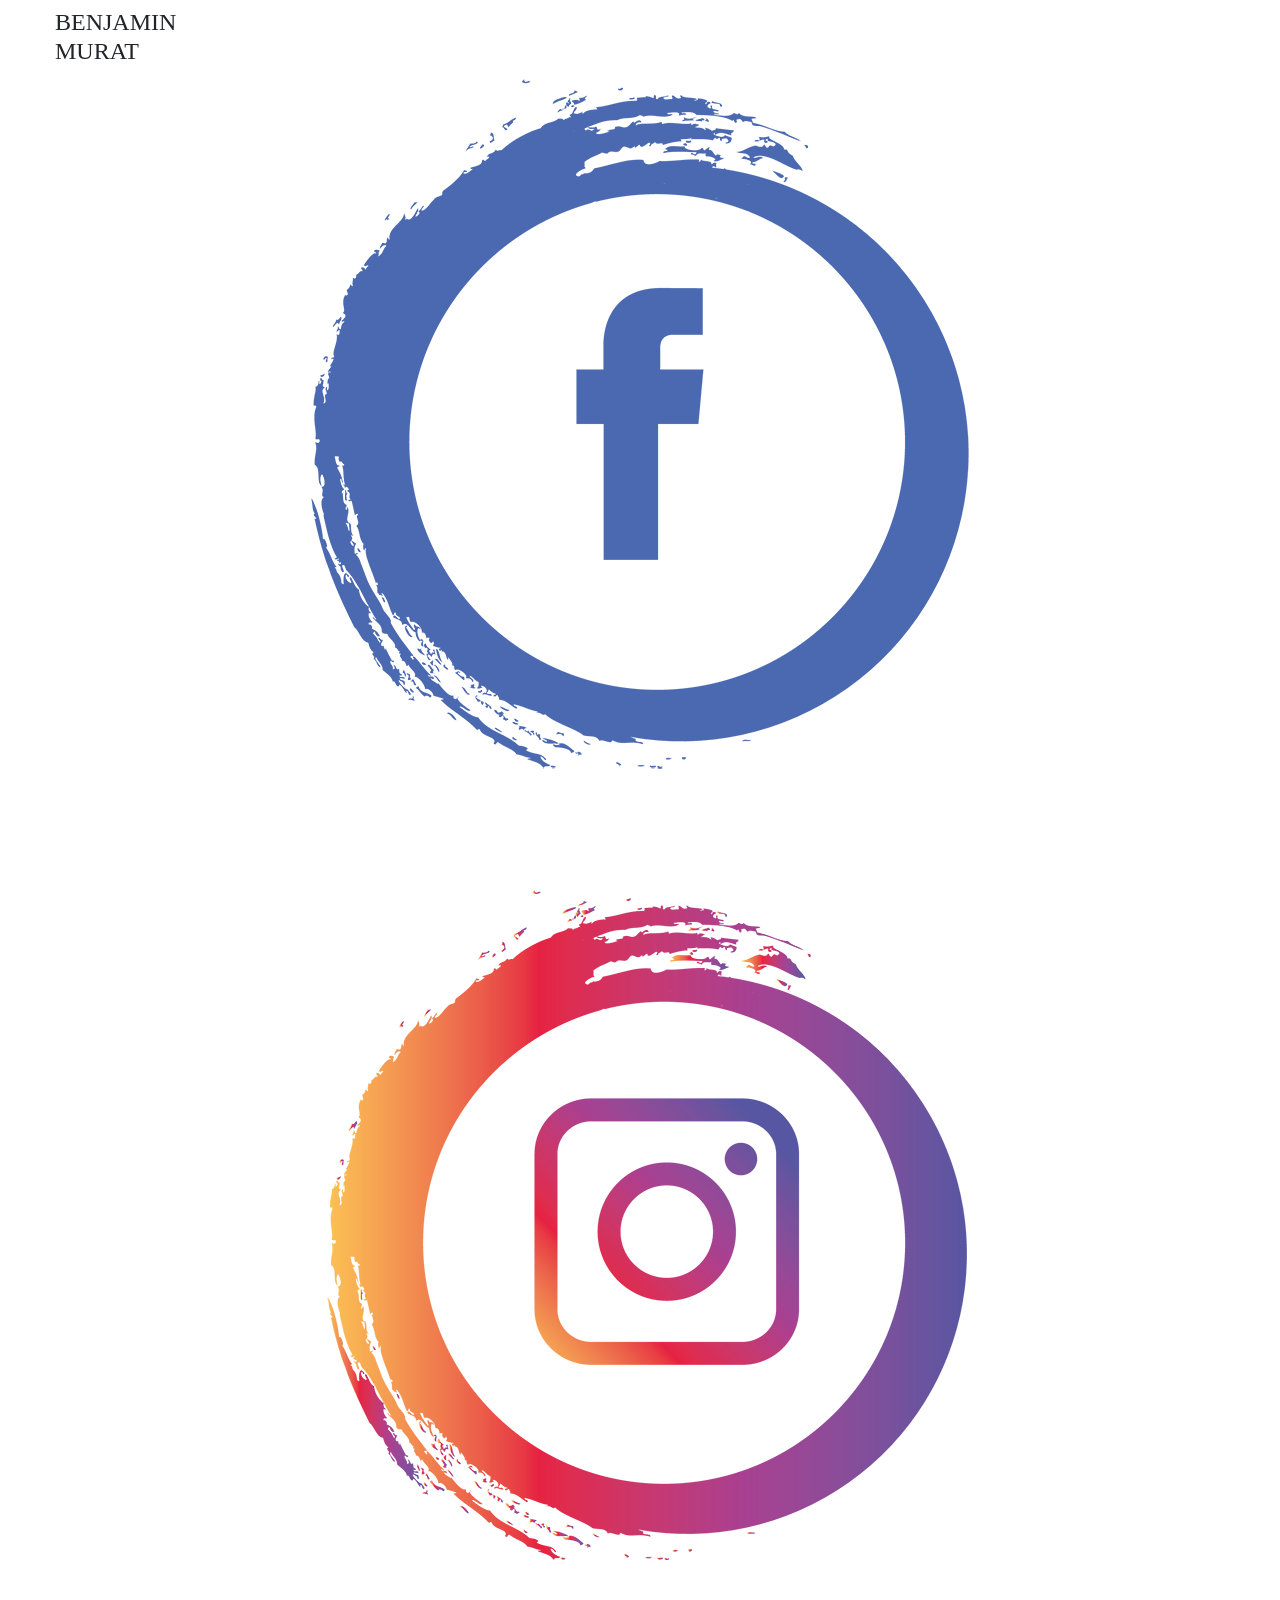
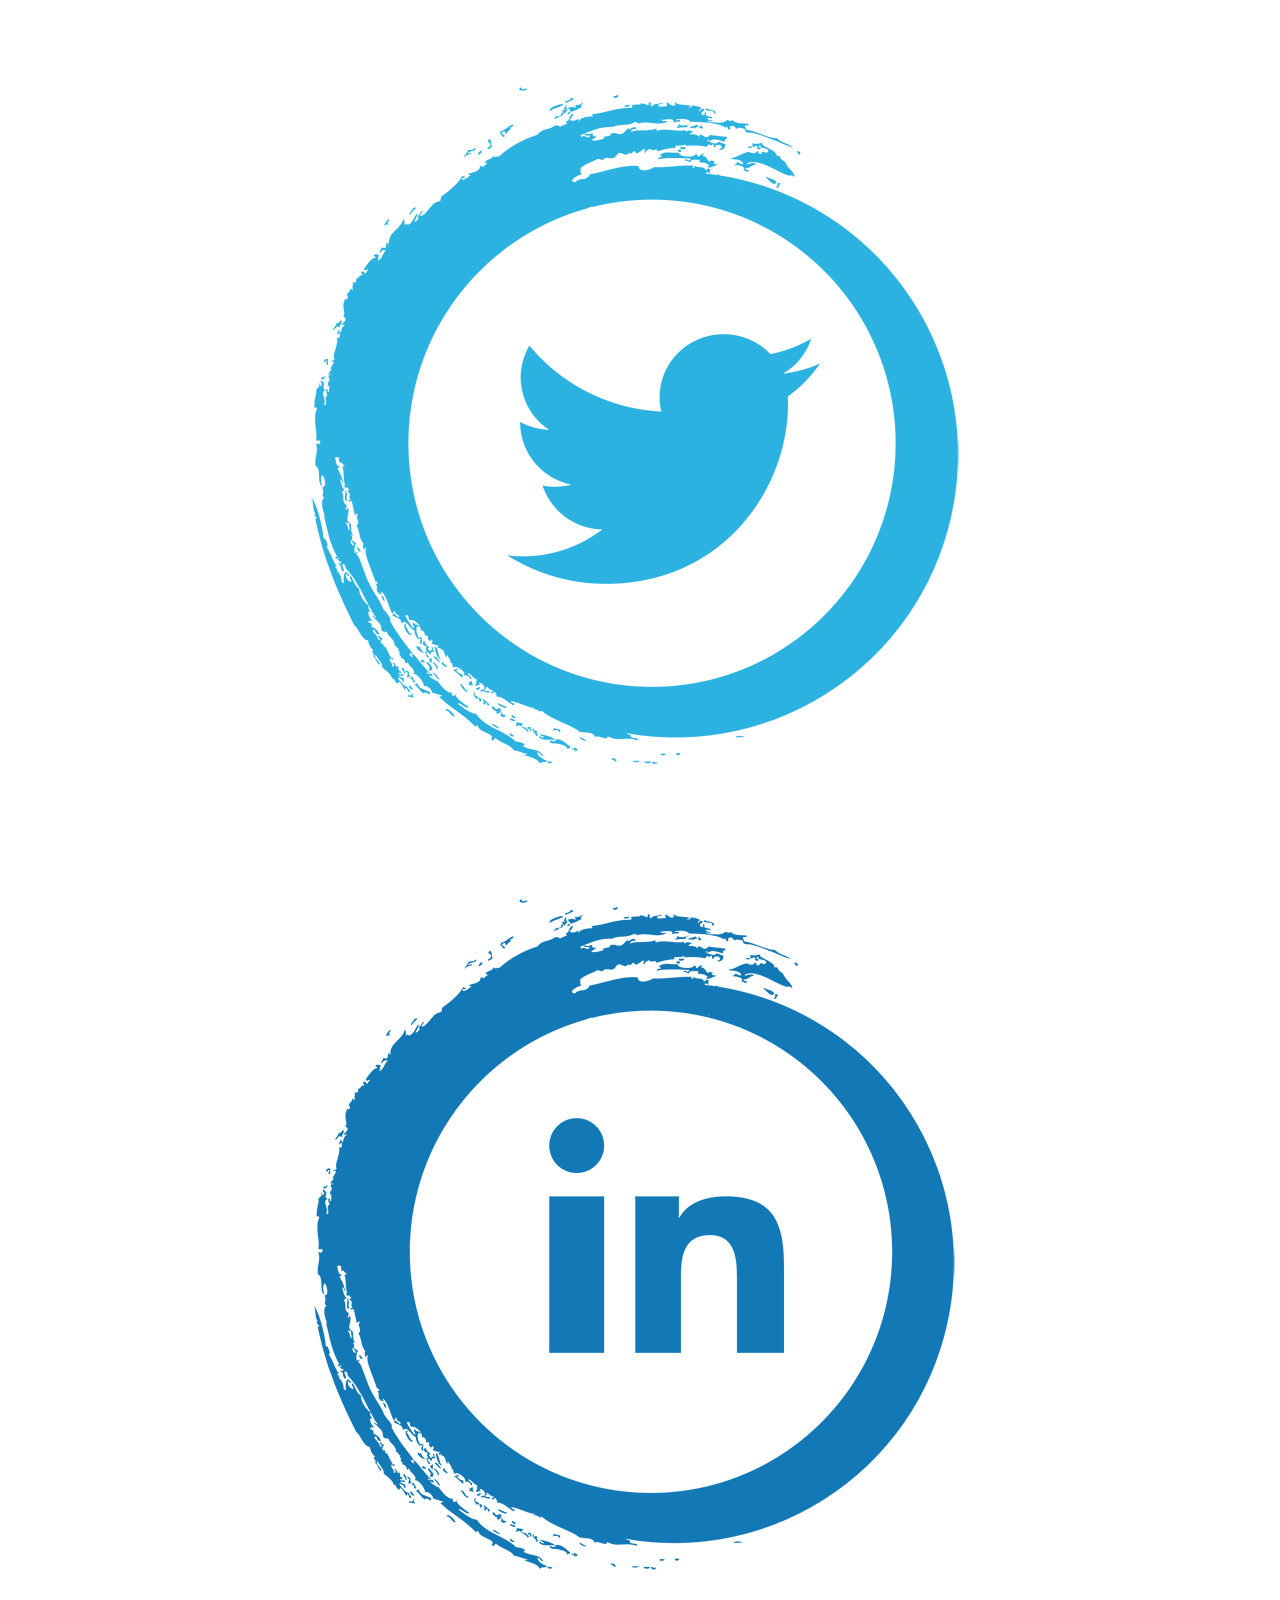
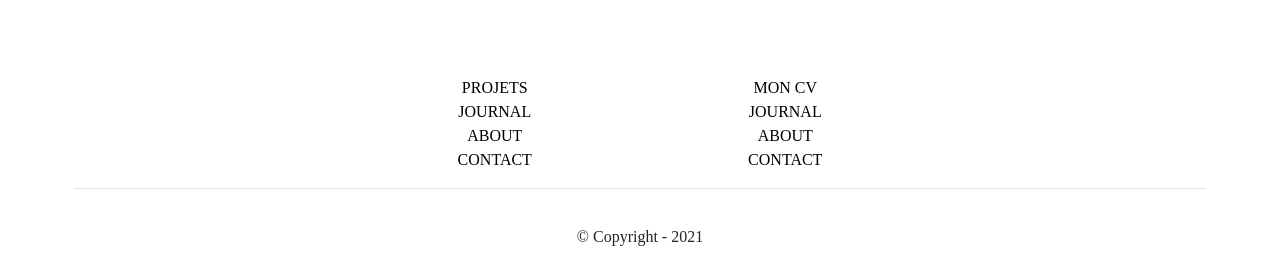
<file: about.html>
<!doctype html>
<html lang="fr">
<head>
    <meta charset="utf-8">
    <meta name="viewport" content="width=device-width, initial-scale=1, shrink-to-fit=no">
	
    <link rel="stylesheet" href="https://maxcdn.bootstrapcdn.com/bootstrap/4.0.0/css/bootstrap.min.css" integrity="sha384-Gn5384xqQ1aoWXA+058RXPxPg6fy4IWvTNh0E263XmFcJlSAwiGgFAW/dAiS6JXm" crossorigin="anonymous">
	<link rel="stylesheet" href="assets/css/style.css" />
	
    <title>PortFolio</title>
</head>
<body>


<!-- Navbar -->
	<nav class="navbar fixed-top navbar-expand-lg navbar-dark scrolling-navbar">
		<div class="container ml-4">
			<h4 class="logo">BENJAMIN<BR />MURAT</h4></div>
			<button class="navbar-toggler" type="button" data-toggle="collapse" data-target="#navbarSupportedContent" aria-controls="navbarSupportedContent"aria-expanded="false" aria-label="Toggle navigation">
				<span class="navbar-toggler-icon"></span>
			</button>
			<div class="collapse navbar-collapse" id="navbarSupportedContent">
				<ul class="navbar-nav ml-auto mr-5">
					<li class="nav-item">
						<a class="nav-link" href="index.html">ACCUEIL</a>
					</li>
					<li class="nav-item">
						<a class="nav-link" href="#works">PROJETS</a>
					</li>
					<li class="nav-item">
						<a class="nav-link" href="journal.html">JOURNAL</a>
					</li>
					<li class="nav-item active">
						<a class="nav-link" href="about.html">ABOUT</a>
					</li>
					<li class="nav-item">
						<a class="nav-link" href="contact.html">CONTACT</a>
					</li>
				</ul>
			</div>
		</div>
	</nav>
	
	
	

	
	
<!-- Footer -->
	
	<div class="container p-4">
		
		<!-- Social media -->
		<section class="mb-4 social text-center">
			<a class="" href="https://www.facebook.com/SyfoDias/" target="_blank" role="button"
			><img src="assets/img/icons/facebook.png" /><i class="fab fa-facebook-f"></i
				></a>		
				<a class="" href="https://www.instagram.com/h4nk17/" target="_blank" role="button"
				><img src="assets/img/icons/instagram.png" /><i class="fab fa-instagram"></i
					></a>				
					<a class="" href="https://twitter.com/MuratBenjamin2" target="_blank" role="button"
					><img src="assets/img/icons/twitter.png" /><i class="fab fa-twitter"></i
						></a>		
						<a class="" href="https://www.linkedin.com/in/benjamin-murat-631a421bb/" target="_blank" role="button"
						><img src="assets/img/icons/linkedin.png" /><i class="fab fa-linkedin"></i
							></a>
						</section>
					</div>
				</div>
					
				<footer class="text-center footer">
					<div class="container p-1">
						<section class="links">
							<div class="row">
								<div class="col-lg-3 col-md-6 mb-4 mb-md-0">
								</div>
								<div class="col-lg-3 col-md-6 mb-4 mb-md-0">
									<ul class="list-unstyled mb-0 se">
										<li>
											<a href="#works">PROJETS</a>
										</li>
										<li>
											<a href="journal.html">JOURNAL</a>
										</li>
										<li>
											<a href="about.html">ABOUT</a>
										</li>
										<li>
											<a href="contact.html">CONTACT</a>
										</li>
									</ul>
								</div>
								<div class="col-lg-3 col-md-6 mb-4 mb-md-0 se">
									<ul class="list-unstyled mb-0 se">
										<li>
											<a href="assets/img/photos/CV.zip">MON CV</a>
										</li>
										<li>
											<a href="journal.html">JOURNAL</a>
										</li>
										<li>
											<a href="about.html">ABOUT</a>
										</li>
										<li>
											<a href="contact.html">CONTACT</a>
										</li>
									</ul>
								</div>
							</div>
							<hr />
						</section>
					</div>
					<div class="text-center p-3 copyright">
						© Copyright - 2021
					</div>

	
	
    <!-- jQuery first, then Popper.js, then Bootstrap JS -->
    <script src="https://code.jquery.com/jquery-3.2.1.slim.min.js" integrity="sha384-KJ3o2DKtIkvYIK3UENzmM7KCkRr/rE9/Qpg6aAZGJwFDMVNA/GpGFF93hXpG5KkN" crossorigin="anonymous"></script>
    <script src="https://cdnjs.cloudflare.com/ajax/libs/popper.js/1.12.9/umd/popper.min.js" integrity="sha384-ApNbgh9B+Y1QKtv3Rn7W3mgPxhU9K/ScQsAP7hUibX39j7fakFPskvXusvfa0b4Q" crossorigin="anonymous"></script>
    <script src="https://maxcdn.bootstrapcdn.com/bootstrap/4.0.0/js/bootstrap.min.js" integrity="sha384-JZR6Spejh4U02d8jOt6vLEHfe/JQGiRRSQQxSfFWpi1MquVdAyjUar5+76PVCmYl" crossorigin="anonymous"></script>
</body>
</html>
</file>
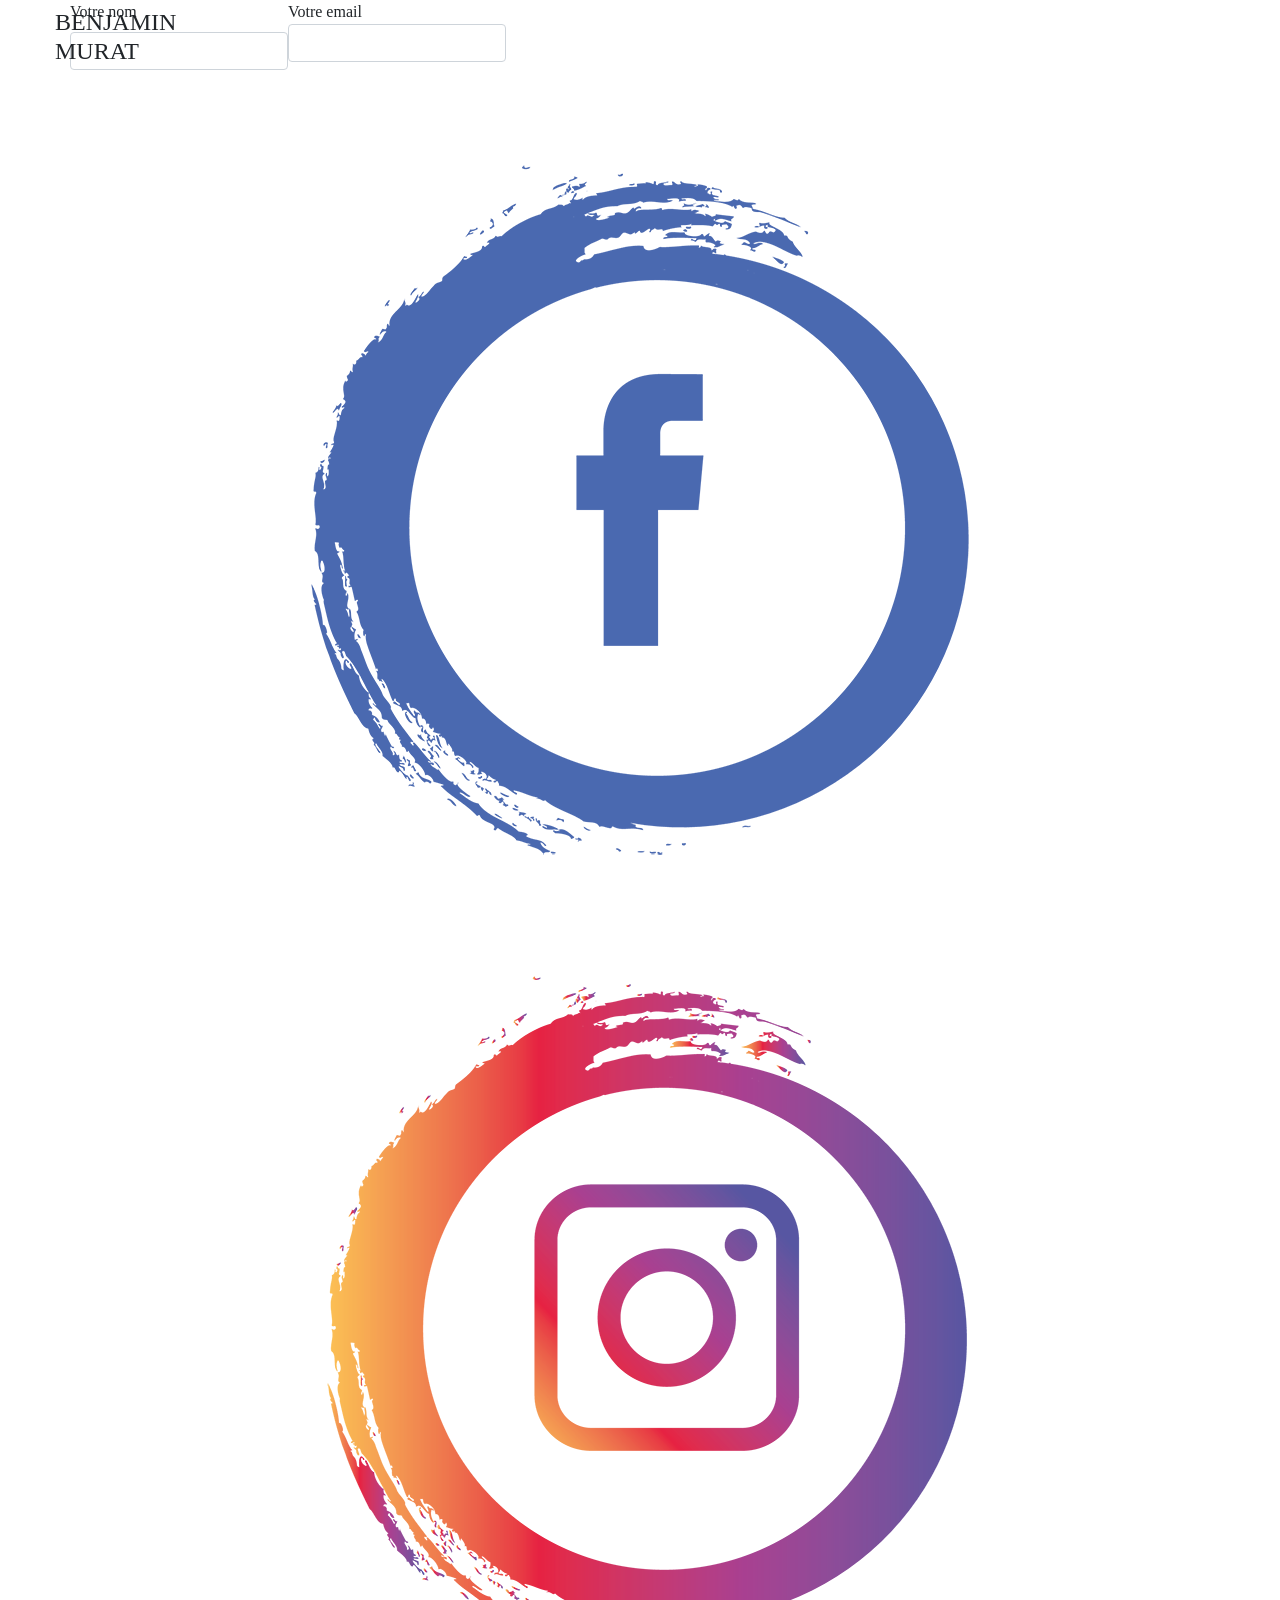
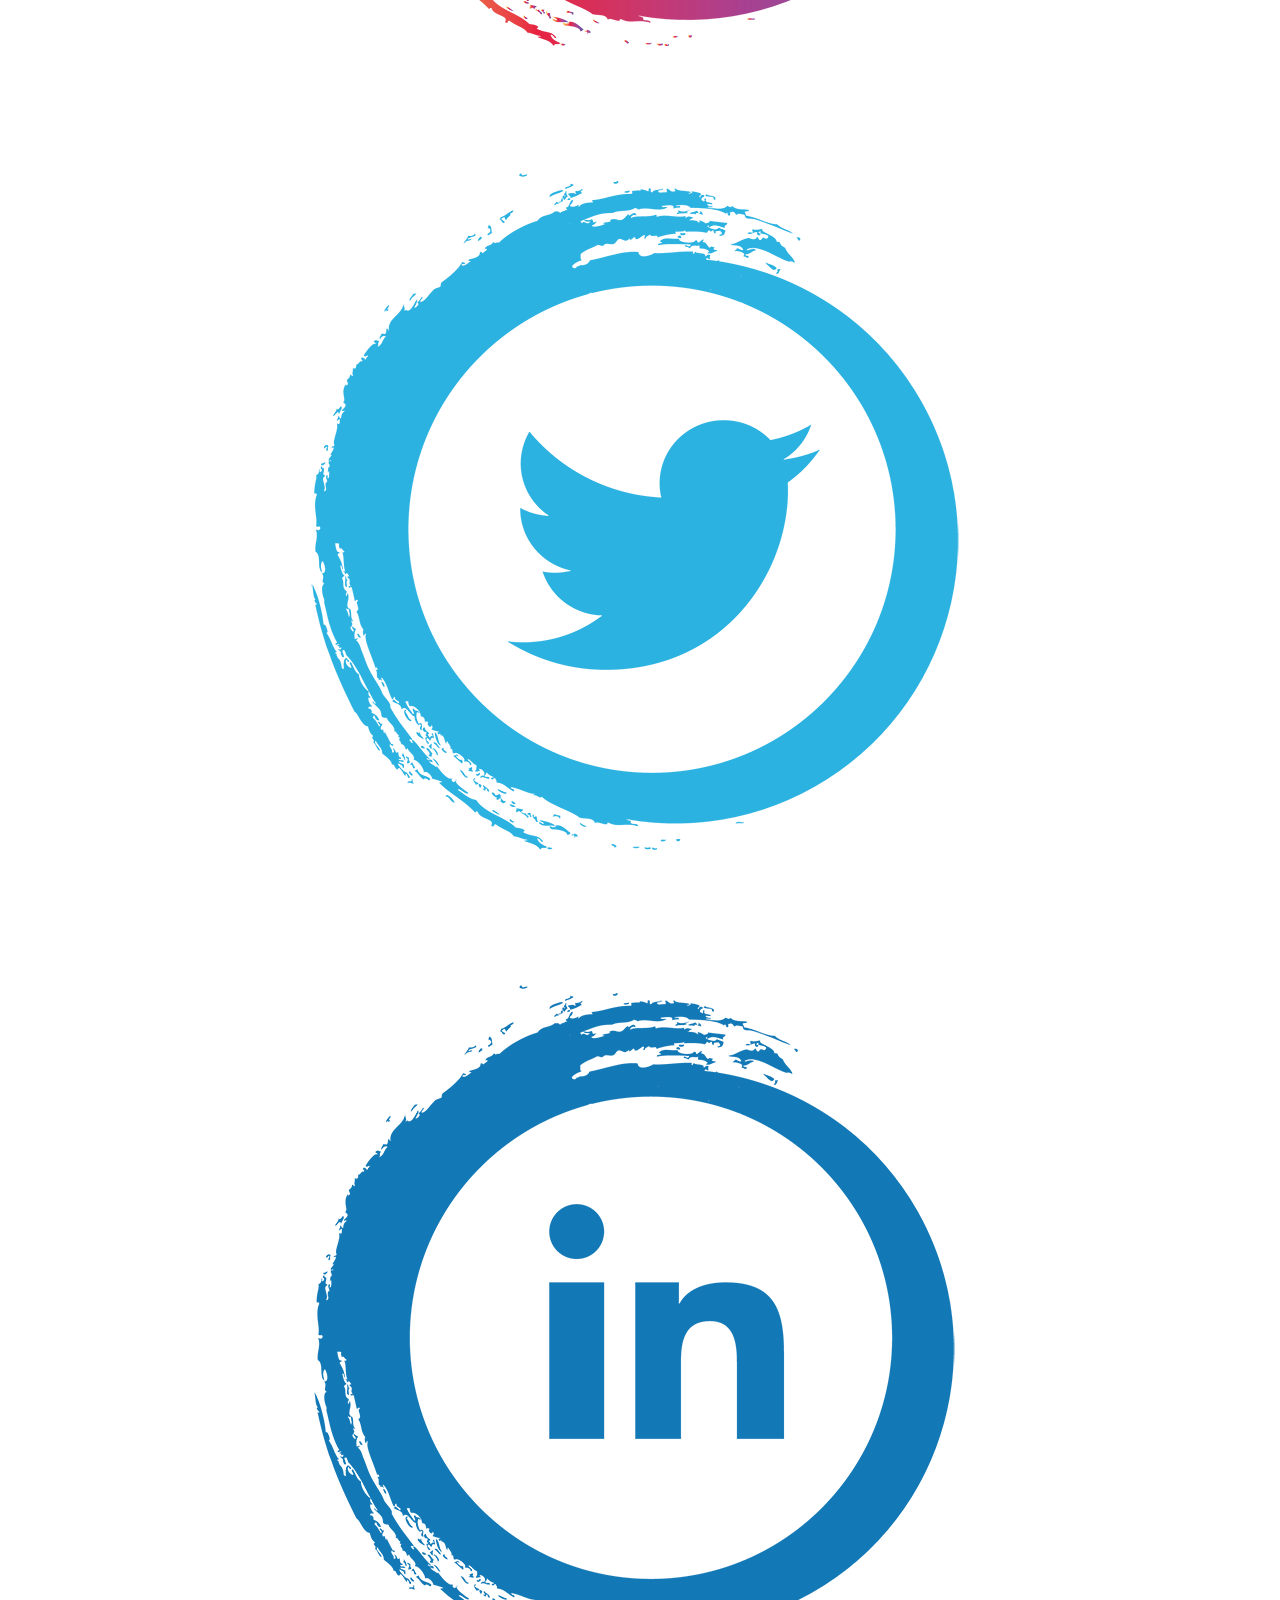
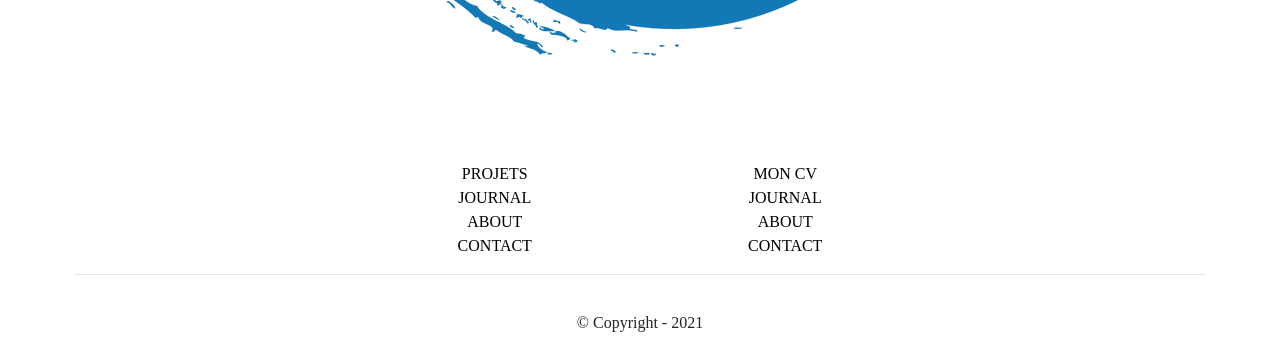
<file: contact.html>
<!doctype html>
<html lang="fr">
<head>
    <meta charset="utf-8">
    <meta name="viewport" content="width=device-width, initial-scale=1, shrink-to-fit=no">
	
    <link rel="stylesheet" href="https://maxcdn.bootstrapcdn.com/bootstrap/4.0.0/css/bootstrap.min.css" integrity="sha384-Gn5384xqQ1aoWXA+058RXPxPg6fy4IWvTNh0E263XmFcJlSAwiGgFAW/dAiS6JXm" crossorigin="anonymous">
	<link rel="stylesheet" href="assets/css/style.css" />
	
    <title>PortFolio</title>
</head>
<body>


<!-- Navbar -->
	<nav class="navbar fixed-top navbar-expand-lg navbar-dark scrolling-navbar">
		<div class="container ml-4">
			<h4 class="logo">BENJAMIN<BR />MURAT</h4></div>
			<button class="navbar-toggler" type="button" data-toggle="collapse" data-target="#navbarSupportedContent" aria-controls="navbarSupportedContent"aria-expanded="false" aria-label="Toggle navigation">
				<span class="navbar-toggler-icon"></span>
			</button>
			<div class="collapse navbar-collapse" id="navbarSupportedContent">
				<ul class="navbar-nav ml-auto mr-5">
					<li class="nav-item">
						<a class="nav-link" href="index.html">ACCUEIL</a>
					</li>
					<li class="nav-item">
						<a class="nav-link" href="#works">PROJETS</a>
					</li>
					<li class="nav-item">
						<a class="nav-link" href="journal.html">JOURNAL</a>
					</li>
					<li class="nav-item">
						<a class="nav-link" href="about.html">ABOUT</a>
					</li>
					<li class="nav-item active">
						<a class="nav-link" href="contact.html">CONTACT</a>
					</li>
				</ul>
			</div>
		</div>
	</nav>
	
	
	

	
	
	
	
	
	
	<div class="container formulaire">
		
		<div class="starter-template">
			<form action="post_contact.php" method="post">
				<div class="row">
					<div class="col-xs-6">
						<div class="form-group">
							<label for="inputname">Votre nom</label>
							<input type="text" name="name" class="form-control" id="inputname">
						</div>
					</div>
					<div class="col-xs-6">
						<div class="form-group">
							<label="inputname">Votre email</label>
							<input type="text" name="email" class="form-control" id="inputemail">
						</div>
					</div>
					<div class="col-xs-12">
						<div class="form-group">
							<label for=""></label>
						</div>
					</div>
				</div>
			</form>
		</div>
		
	</div>
	
	
	
	
	
	
	
	
	
	
<!-- Footer -->
	
	<div class="container p-4">
		
		<!-- Social media -->
		<section class="mb-4 social text-center">
			<a class="" href="https://www.facebook.com/SyfoDias/" target="_blank" role="button"
			><img src="assets/img/icons/facebook.png" /><i class="fab fa-facebook-f"></i
				></a>		
				<a class="" href="https://www.instagram.com/h4nk17/" target="_blank" role="button"
				><img src="assets/img/icons/instagram.png" /><i class="fab fa-instagram"></i
					></a>				
					<a class="" href="https://twitter.com/MuratBenjamin2" target="_blank" role="button"
					><img src="assets/img/icons/twitter.png" /><i class="fab fa-twitter"></i
						></a>		
						<a class="" href="https://www.linkedin.com/in/benjamin-murat-631a421bb/" target="_blank" role="button"
						><img src="assets/img/icons/linkedin.png" /><i class="fab fa-linkedin"></i
							></a>
						</section>
					</div>
				</div>
					
				<footer class="text-center footer">
					<div class="container p-1">
						<section class="links">
							<div class="row">
								<div class="col-lg-3 col-md-6 mb-4 mb-md-0">
								</div>
								<div class="col-lg-3 col-md-6 mb-4 mb-md-0">
									<ul class="list-unstyled mb-0 se">
										<li>
											<a href="#works">PROJETS</a>
										</li>
										<li>
											<a href="journal.html">JOURNAL</a>
										</li>
										<li>
											<a href="about.html">ABOUT</a>
										</li>
										<li>
											<a href="contact.html">CONTACT</a>
										</li>
									</ul>
								</div>
								<div class="col-lg-3 col-md-6 mb-4 mb-md-0 se">
									<ul class="list-unstyled mb-0 se">
										<li>
											<a href="assets/img/photos/CV.zip">MON CV</a>
										</li>
										<li>
											<a href="journal.html">JOURNAL</a>
										</li>
										<li>
											<a href="about.html">ABOUT</a>
										</li>
										<li>
											<a href="contact.html">CONTACT</a>
										</li>
									</ul>
								</div>
							</div>
							<hr />
						</section>
					</div>
					<div class="text-center p-3 copyright">
						© Copyright - 2021
					</div>

	
	
    <!-- jQuery first, then Popper.js, then Bootstrap JS -->
    <script src="https://code.jquery.com/jquery-3.2.1.slim.min.js" integrity="sha384-KJ3o2DKtIkvYIK3UENzmM7KCkRr/rE9/Qpg6aAZGJwFDMVNA/GpGFF93hXpG5KkN" crossorigin="anonymous"></script>
    <script src="https://cdnjs.cloudflare.com/ajax/libs/popper.js/1.12.9/umd/popper.min.js" integrity="sha384-ApNbgh9B+Y1QKtv3Rn7W3mgPxhU9K/ScQsAP7hUibX39j7fakFPskvXusvfa0b4Q" crossorigin="anonymous"></script>
    <script src="https://maxcdn.bootstrapcdn.com/bootstrap/4.0.0/js/bootstrap.min.js" integrity="sha384-JZR6Spejh4U02d8jOt6vLEHfe/JQGiRRSQQxSfFWpi1MquVdAyjUar5+76PVCmYl" crossorigin="anonymous"></script>
</body>
</html>
</file>
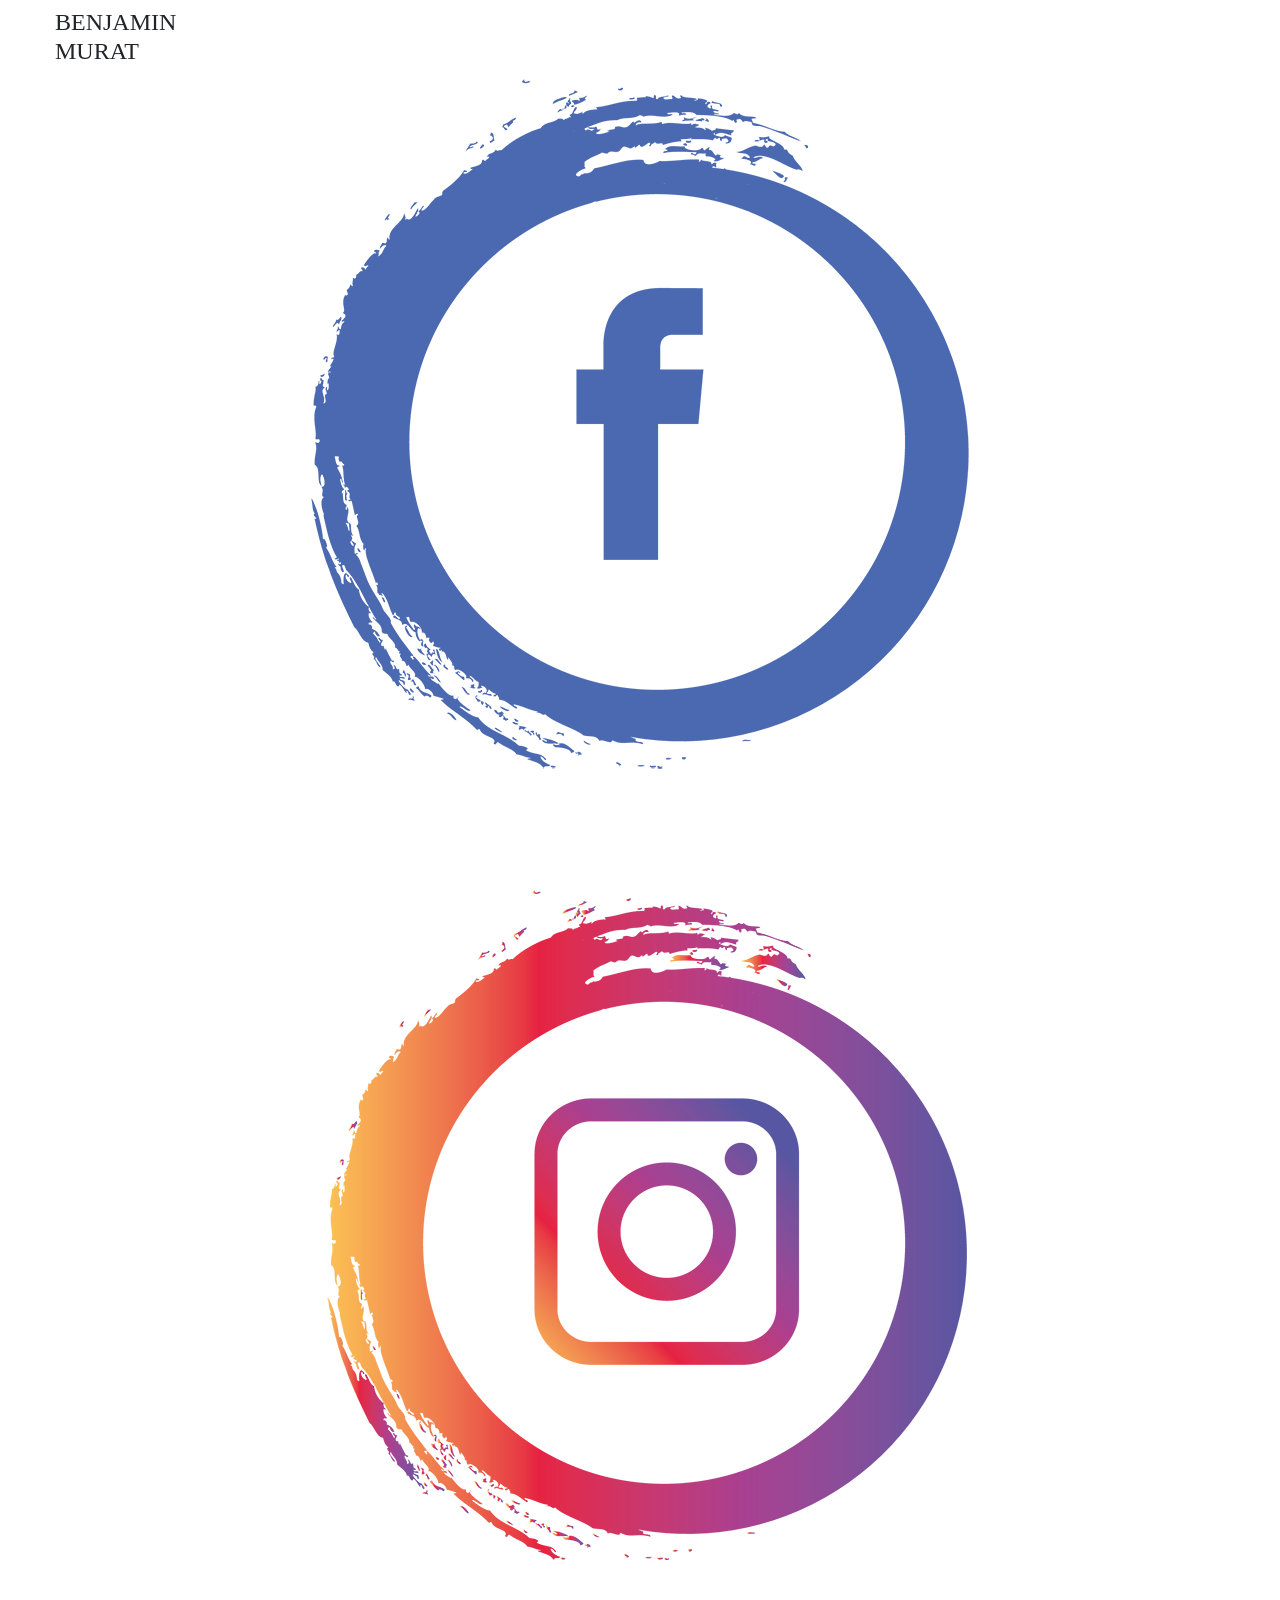
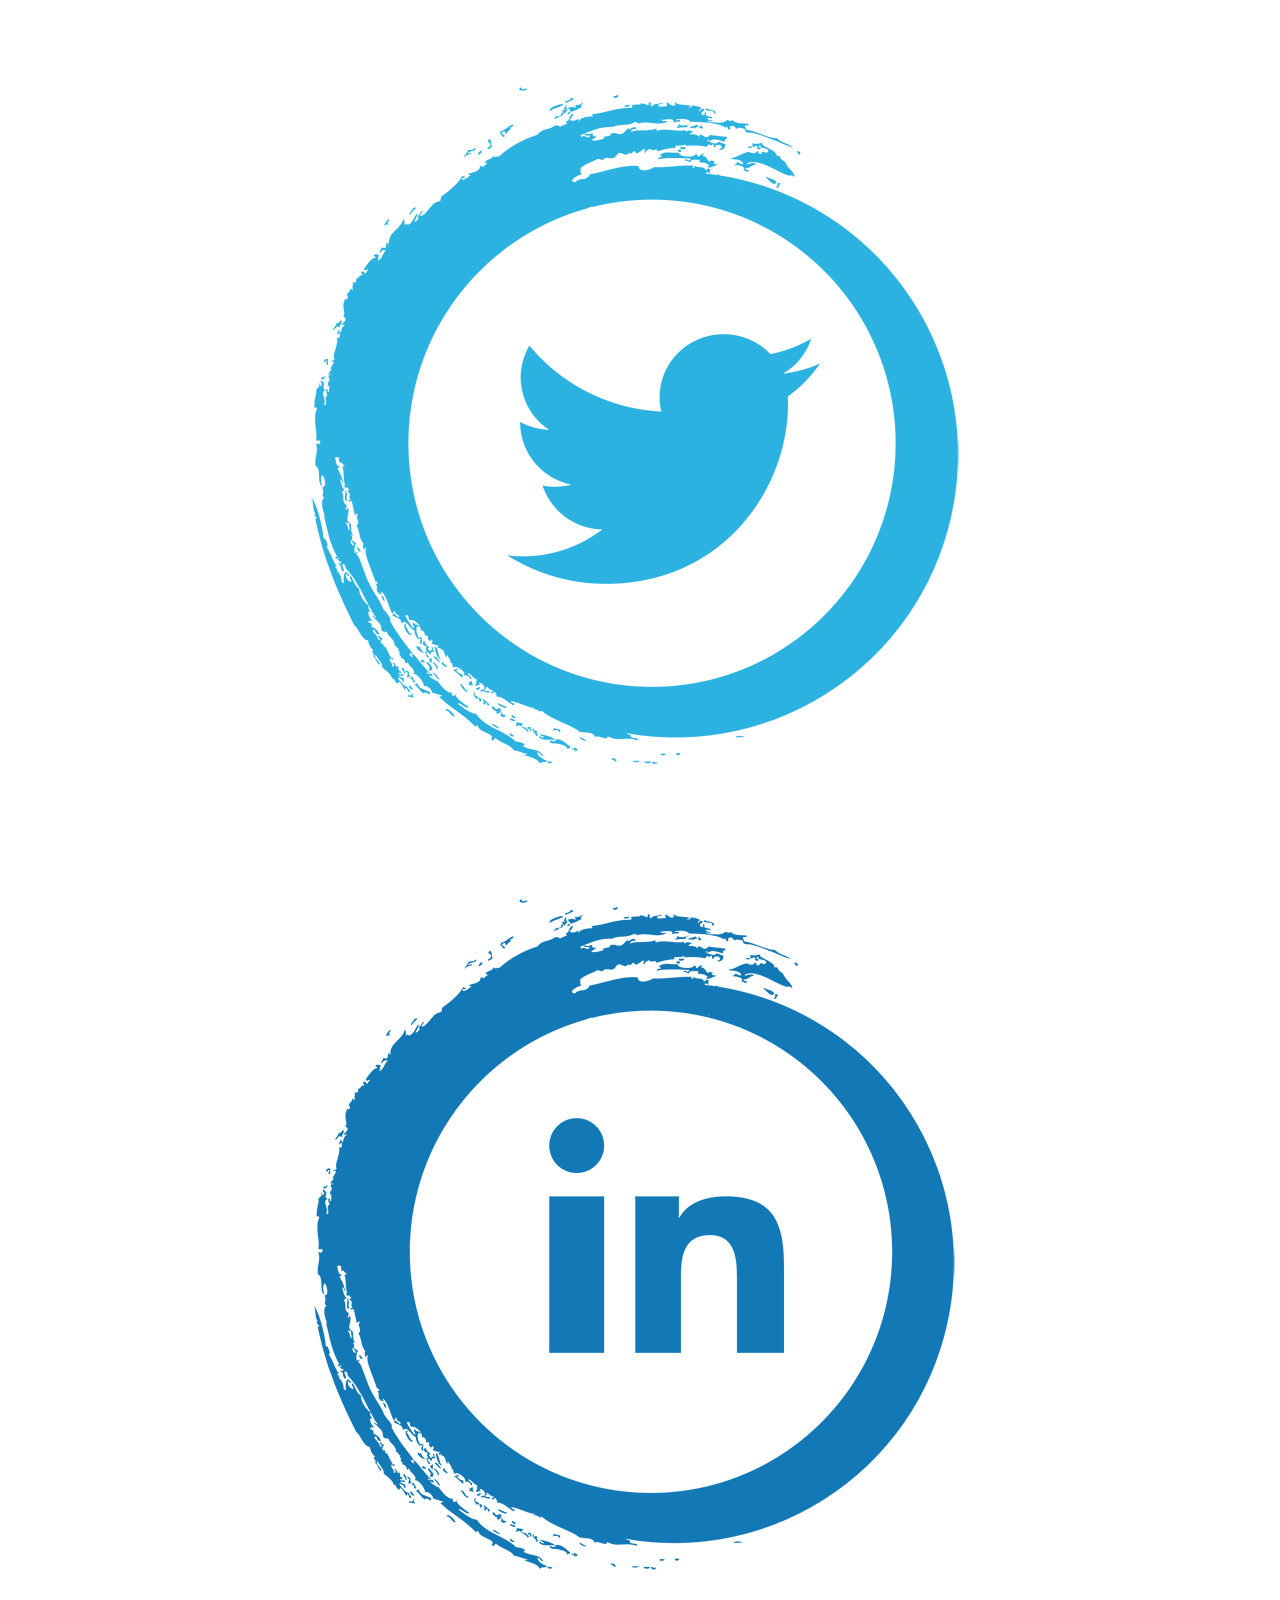
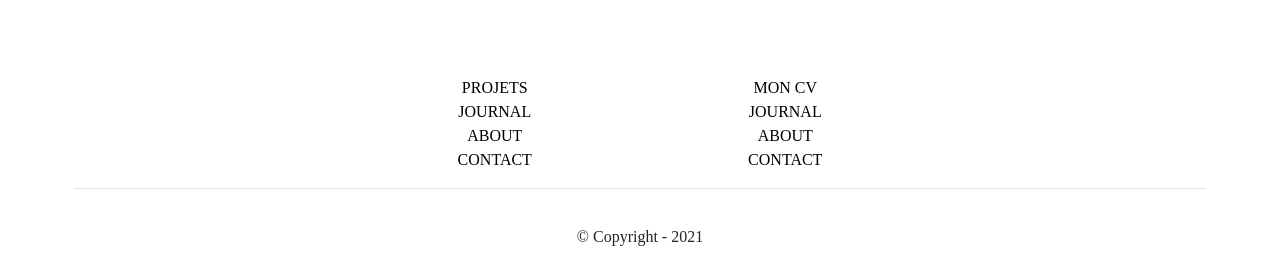
<file: journal.html>
<!doctype html>
<html lang="fr">
<head>
    <meta charset="utf-8">
    <meta name="viewport" content="width=device-width, initial-scale=1, shrink-to-fit=no">
	
    <link rel="stylesheet" href="https://maxcdn.bootstrapcdn.com/bootstrap/4.0.0/css/bootstrap.min.css" integrity="sha384-Gn5384xqQ1aoWXA+058RXPxPg6fy4IWvTNh0E263XmFcJlSAwiGgFAW/dAiS6JXm" crossorigin="anonymous">
	<link rel="stylesheet" href="assets/css/style.css" />
	
    <title>PortFolio</title>
</head>
<body>


<!-- Navbar -->
	<nav class="navbar fixed-top navbar-expand-lg navbar-dark scrolling-navbar">
		<div class="container ml-4">
			<h4 class="logo">BENJAMIN<BR />MURAT</h4></div>
			<button class="navbar-toggler" type="button" data-toggle="collapse" data-target="#navbarSupportedContent" aria-controls="navbarSupportedContent"aria-expanded="false" aria-label="Toggle navigation">
				<span class="navbar-toggler-icon"></span>
			</button>
			<div class="collapse navbar-collapse" id="navbarSupportedContent">
				<ul class="navbar-nav ml-auto mr-5">
					<li class="nav-item">
						<a class="nav-link" href="index.html">ACCUEIL</a>
					</li>
					<li class="nav-item">
						<a class="nav-link" href="#works">PROJETS</a>
					</li>
					<li class="nav-item active">
						<a class="nav-link" href="journal.html">JOURNAL</a>
					</li>
					<li class="nav-item">
						<a class="nav-link" href="about.html">ABOUT</a>
					</li>
					<li class="nav-item">
						<a class="nav-link" href="contact.html">CONTACT</a>
					</li>
				</ul>
			</div>
		</div>
	</nav>
	
	
	

	
	
<!-- Footer -->
	
	<div class="container p-4">
		
		<!-- Social media -->
		<section class="mb-4 social text-center">
			<a class="" href="https://www.facebook.com/SyfoDias/" target="_blank" role="button"
			><img src="assets/img/icons/facebook.png" /><i class="fab fa-facebook-f"></i
				></a>		
				<a class="" href="https://www.instagram.com/h4nk17/" target="_blank" role="button"
				><img src="assets/img/icons/instagram.png" /><i class="fab fa-instagram"></i
					></a>				
					<a class="" href="https://twitter.com/MuratBenjamin2" target="_blank" role="button"
					><img src="assets/img/icons/twitter.png" /><i class="fab fa-twitter"></i
						></a>		
						<a class="" href="https://www.linkedin.com/in/benjamin-murat-631a421bb/" target="_blank" role="button"
						><img src="assets/img/icons/linkedin.png" /><i class="fab fa-linkedin"></i
							></a>
						</section>
					</div>
				</div>
					
				<footer class="text-center footer">
					<div class="container p-1">
						<section class="links">
							<div class="row">
								<div class="col-lg-3 col-md-6 mb-4 mb-md-0">
								</div>
								<div class="col-lg-3 col-md-6 mb-4 mb-md-0">
									<ul class="list-unstyled mb-0 se">
										<li>
											<a href="#works">PROJETS</a>
										</li>
										<li>
											<a href="journal.html">JOURNAL</a>
										</li>
										<li>
											<a href="about.html">ABOUT</a>
										</li>
										<li>
											<a href="contact.html">CONTACT</a>
										</li>
									</ul>
								</div>
								<div class="col-lg-3 col-md-6 mb-4 mb-md-0 se">
									<ul class="list-unstyled mb-0 se">
										<li>
											<a href="assets/img/photos/CV.zip">MON CV</a>
										</li>
										<li>
											<a href="journal.html">JOURNAL</a>
										</li>
										<li>
											<a href="about.html">ABOUT</a>
										</li>
										<li>
											<a href="contact.html">CONTACT</a>
										</li>
									</ul>
								</div>
							</div>
							<hr />
						</section>
					</div>
					<div class="text-center p-3 copyright">
						© Copyright - 2021
					</div>

	
	
    <!-- jQuery first, then Popper.js, then Bootstrap JS -->
    <script src="https://code.jquery.com/jquery-3.2.1.slim.min.js" integrity="sha384-KJ3o2DKtIkvYIK3UENzmM7KCkRr/rE9/Qpg6aAZGJwFDMVNA/GpGFF93hXpG5KkN" crossorigin="anonymous"></script>
    <script src="https://cdnjs.cloudflare.com/ajax/libs/popper.js/1.12.9/umd/popper.min.js" integrity="sha384-ApNbgh9B+Y1QKtv3Rn7W3mgPxhU9K/ScQsAP7hUibX39j7fakFPskvXusvfa0b4Q" crossorigin="anonymous"></script>
    <script src="https://maxcdn.bootstrapcdn.com/bootstrap/4.0.0/js/bootstrap.min.js" integrity="sha384-JZR6Spejh4U02d8jOt6vLEHfe/JQGiRRSQQxSfFWpi1MquVdAyjUar5+76PVCmYl" crossorigin="anonymous"></script>
</body>
</html>
</file>
<file: assets/css/style.css>
@font-face {
font-family: "Poppins-Medium";
src: url("../fonts/Poppins-Medium.ttf") format("ttf");
}

html, body {
  font-family: "Poppins-Medium";
}

a {
  text-decoration: none;
  color: black;
}

/* HERO */
.hero-container {
  height: 70vh;
  width: 100%;
  overflow: hidden;
  position: relative;
  margin-bottom: 20px;
}

.hero {
  background: url(../images/banniere.jpg) no-repeat center center;
  background-size: cover;
  height: 100%;
  width: 100%;
  padding: 40px;
  transition: transform 2s;
}

.hero:hover {
  transform: scale(1.15);
}

.hero-stuff {
  position: absolute;
  top: 40px;
  left: 40px;
}

h1 {
  font-size: 55px;
  font-weight: 700;
  font-family: "Poppins-Medium";
  color: #fff;
}

/* BOUTONS */
a.btn {
  display: inline-block;
  font-family: sans-serif;
  font-size: 12px;
  font-weight: 700;
  letter-spacing: 1.5px;
  padding: 11px 30px;
  background-color: #636363;
  background-image: linear-gradient(to bottom,#636363,#000);
  color: #fff;
  text-transform: uppercase;
}

a.btn:hover {
  background-image: linear-gradient(to bottom,#000,#000);
}

p {
  font-family: sans-serif;
}

.profil {
  border-radius: 15px;
}

/* TITRES PROJETS */
.title {
  margin-bottom: 50px;
}

.image span {
  visibility: hidden;
}

.image img:hover + span {
  visibility: visible;
}


/* FOOTER */
</file>
